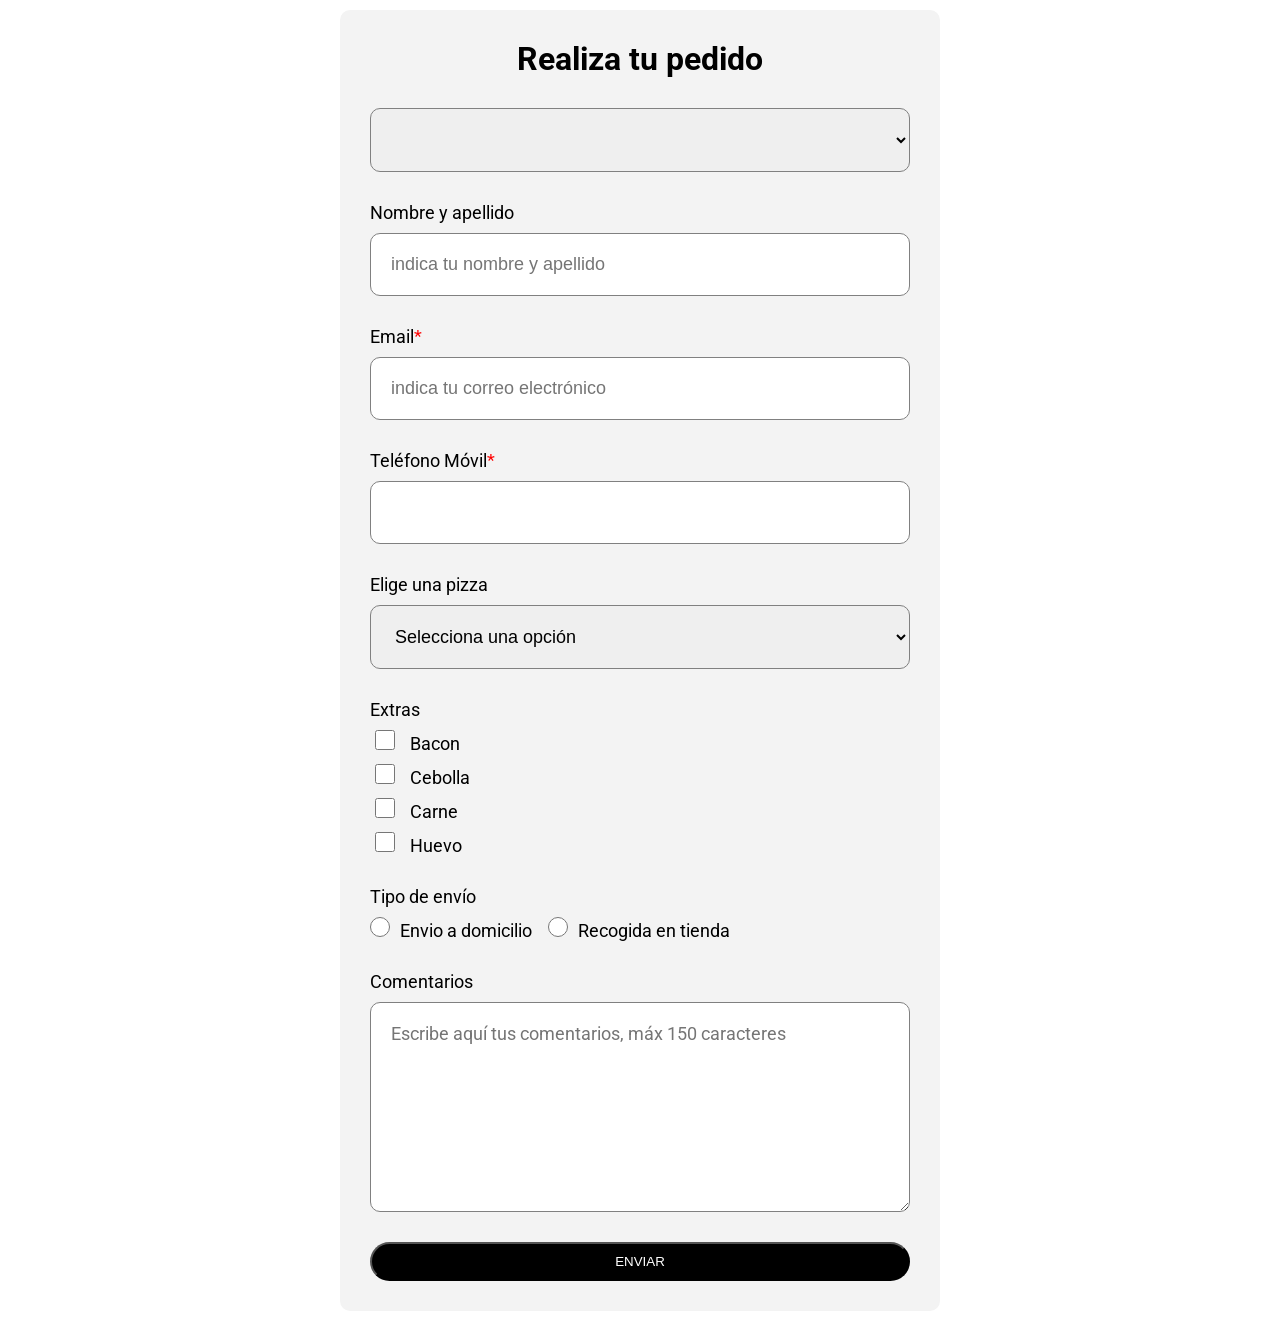
<file: index.html>
<!DOCTYPE html>
<html lang="en">
<head>
    <meta charset="UTF-8">
    <meta name="viewport" content="width=device-width, initial-scale=1.0">
    <title>Document</title>
    <link rel="stylesheet" href="style.css">
    <link rel="preconnect" href="https://fonts.googleapis.com">
    <link rel="preconnect" href="https://fonts.gstatic.com" crossorigin>
    <link href="https://fonts.googleapis.com/css2?family=Roboto+Condensed:wght@700&family=Roboto:ital,wght@0,100..900;1,100..900&display=swap" rel="stylesheet">
    </head>
<body>

<div class="container">
    
    <form id="contact" method="get" action="recibido.html">
        <h1>Realiza tu pedido</h1>
        <div class="form-group">
            <label for="tratamiento"></label>
            <select id="tratamiento" name="tratamiento">
                <option></option>
                <option value="Sr">Sr</option>
                <option value="Sra">Sra</option>
            </select>
        </div>
        <div class="form-group">
        <label for="name">Nombre y apellido</label>
        <input id="name" name="name" type="text" placeholder="indica tu nombre y apellido" required>
        </div>
        
        <div class="form-group">
            <label for="email">Email<span>*</span></label>
            <input id="email" name="email" type="email" placeholder="indica tu correo electrónico" required>
        </div>
        <div class="form-group">
            <label for="telefono">Teléfono Móvil<span>*</span></label>
            <input id="telefono" name="telefono" type="number" min="600000000" max="799999999" required>
        </div>
        <div class="form-group">
            <label for="pizza">Elige una pizza</label>
            <select id="pizza" name="pizza" required>
                <option value="" disabled selected>Selecciona una opción</option>
                <option value="margarita">Margarita</option>
                <option value="carbonara">Carbonara</option>
                <option value="Barbacoa">Barbacoa</option>
                <option value="4 quesos">4 Quesos</option>
                <option value="peperoni">Peperoni</option>
                <option value="diavola">Diavola</option>
            </select>
        </div>
        <div class="checkbox">
            <label for="asunto">Extras</label>
            <div class="checkbox-group">
                <label><input type="checkbox" name="extras[]" value="bacon"/>Bacon</label>
                <label><input type="checkbox" name="extras[]" value="cebolla"/>Cebolla</label>
                <label><input type="checkbox" name="extras[]" value="carne"/>Carne</label>
                <label><input type="checkbox" name="extras[]" value="huevo"/>Huevo</label>
              </div>
        </div>
        <div class="radio">
            Tipo de envío
            <div class="radio-group">
                <label><input type="radio" name="envio" value="domicilio" required>Envio a domicilio </label>
                  <label><input type="radio" name="envio" value="recogida">Recogida en tienda</label>
            </div>

        </div>
        <div class="form-group">
            <label for="comentarios">Comentarios</label>
            <textarea id="comentarios" name="comentarios" rows="8" maxlength="150" placeholder="Escribe aquí tus comentarios, máx 150 caracteres"></textarea>
        </div>
        <div class="form-group">
            <button type="submit">Enviar</button>
        </div>
    </form>
</div>
</body>
</html
</file>
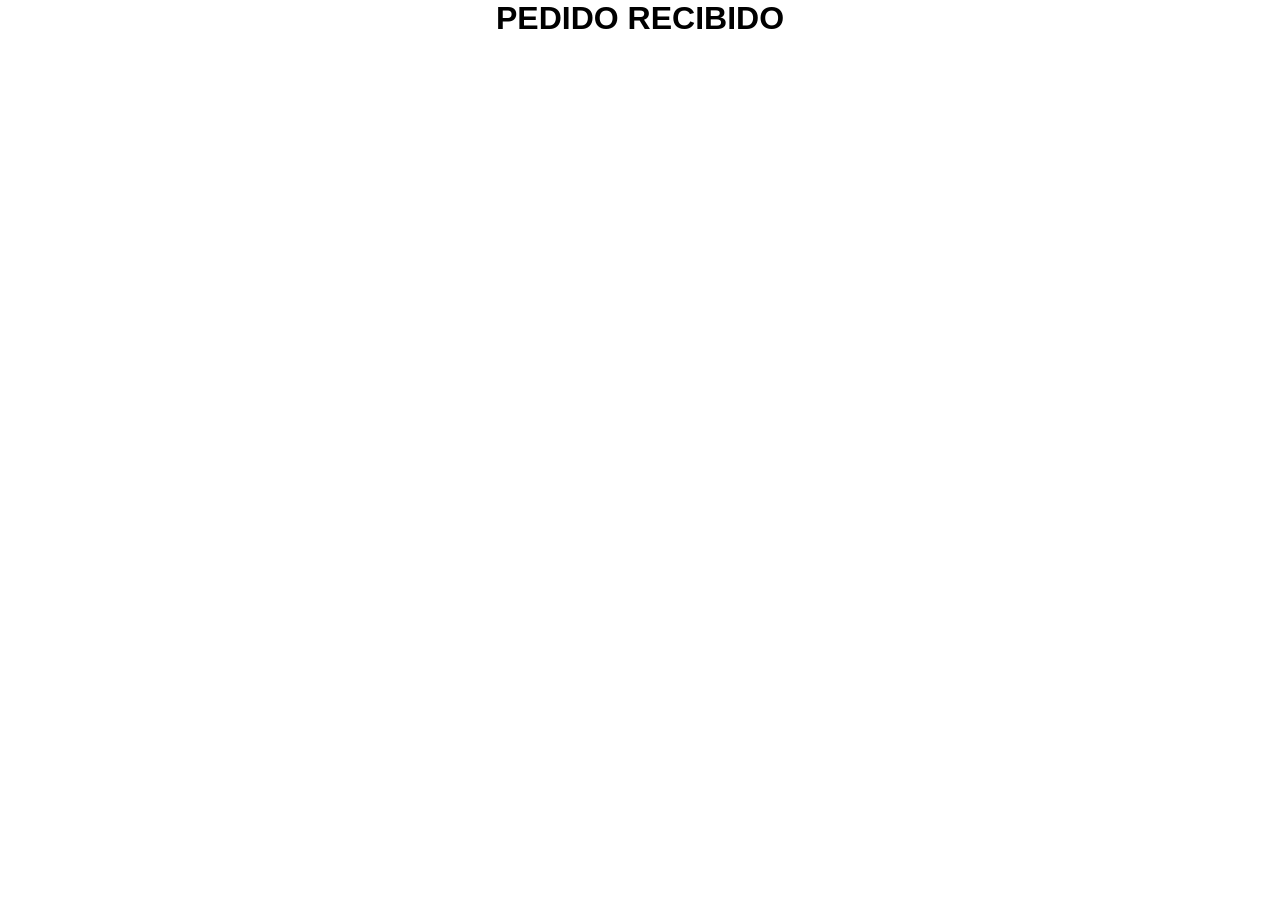
<file: recibido.html>
<!DOCTYPE html>
<html lang="en">
  <head>
    <meta charset="UTF-8" />
    <meta name="viewport" content="width=device-width, initial-scale=1.0" />
    <title>REcibido</title>
    <link rel="stylesheet" href="style.css" />
  </head>
  <body>
    <div class="container">
      <h1>PEDIDO RECIBIDO</h1>
    </div>
  </body>
</html>
</file>
<file: style.css>
*,
html {
  margin: 0;
  padding: 0;
  box-sizing: border-box;
}
@import url("https://fonts.googleapis.com/css2?family=Roboto+Condensed:wght@700&family=Roboto:ital,wght@0,100..900;1,100..900&display=swap");
body {
  font-family: "Roboto", "Arial";
}
h1 {
  text-align: center;
}
.container {
  max-width: 1200px;
  margin: auto;
}
form {
  max-width: 600px;
  padding: 30px;
  margin: 10px auto;
  background-color: rgb(243, 243, 243);
  border-radius: 10px;
}

form div.form-group {
  margin-top: 30px;
}
.form-group label {
  display: block;
  margin-bottom: 10px;
  font-size: 18px;
}
.form-group label span {
  color: red;
}
.form-group input {
  padding: 20px;
  border-radius: 10px;
  display: block;
  width: 100%;
  border: 1px solid grey;
  font-size: 18px;
  color: #000;
}
textarea {
  padding: 20px;
  border-radius: 10px;
  display: block;
  width: 100%;
  border: 1px solid grey;
  font-family: "Roboto";
  font-size: 18px;
}
form button {
  width: 100%;
  padding: 10px 20px;
  margin: 0 auto;
  background-color: black;
  color: white;
  text-transform: uppercase;
  border-radius: 50px;
}
select {
  padding: 20px;
  border-radius: 10px;
  display: block;
  width: 100%;
  border: 1px solid grey;
  font-size: 18px;
  color: #000;
}
.checkbox {
  margin-top: 30px;
  font-size: 18px;
}

.checkbox-group label {
  margin-top: 10px;
  margin-left: 5px;
  display: block;
}
.checkbox-group input {
  margin-right: 15px;
  padding-bottom: 3px;
  width: 20px;
  height: 20px;
}
.radio {
  font-size: 18px;
  margin-top: 30px;
}
.radio-group {
  display: block;
  margin-top: 10px;
}
.radio-group label {
  display: block;
}
.radio-group input {
  width: 20px;
  height: 20px;
  display: inline-block;
  margin-right: 10px;
}
.radio-group {
  display: flex;
  flex-wrap: wrap;
  gap: 1rem;
  align-items: center;
}
</file>
